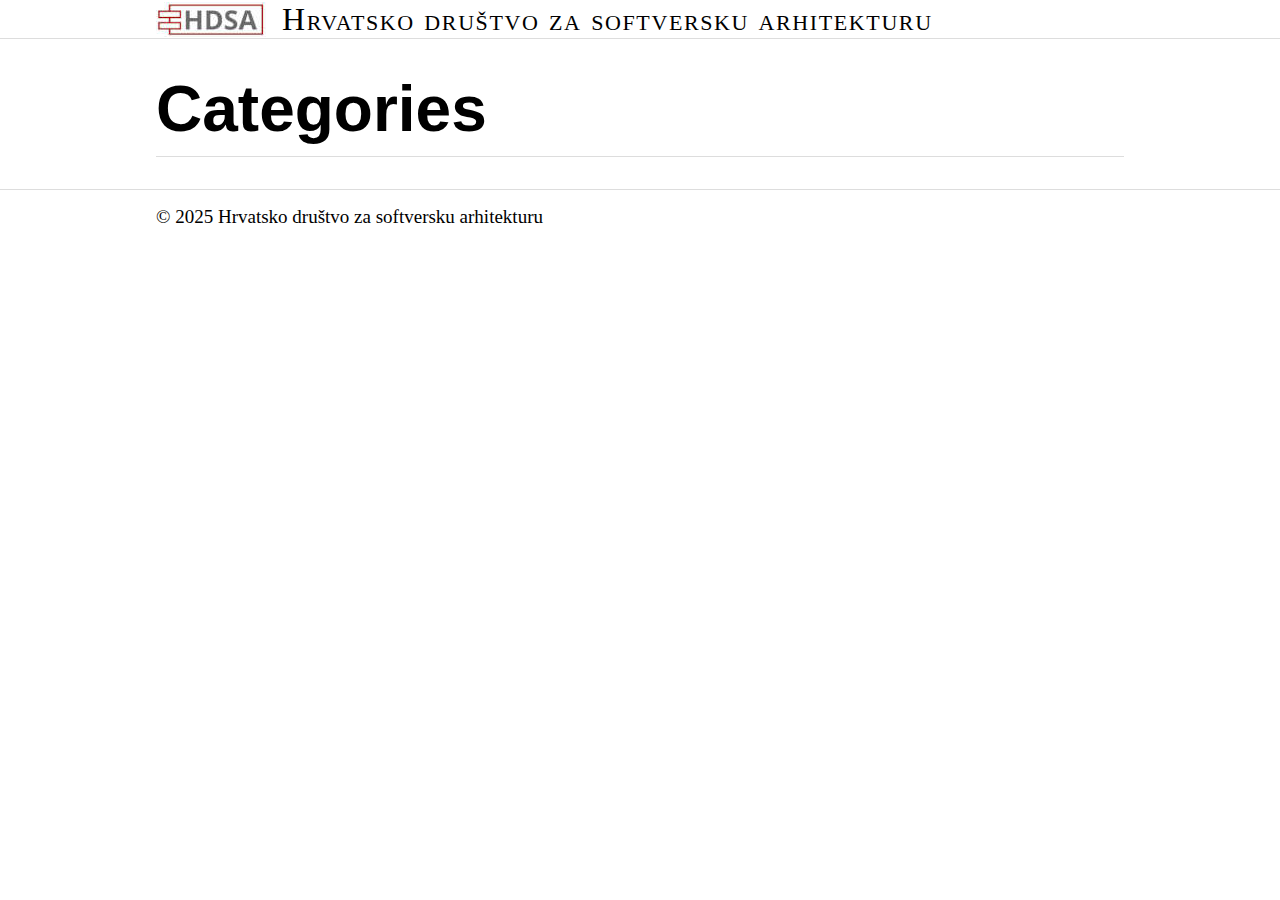
<file: categories/index.html>
<!doctype html>
<html lang="hr">
<head>
  <meta charset="utf-8" />
  <meta name="viewport" content="width=device-width, initial-scale=1" />
  <title>Categories | Hrvatsko društvo za softversku arhitekturu</title>
  <link rel="stylesheet" href="/css/style.css">
</head>
<body>
  <header>
  <div class="wrap header">
    <img src="/images/hdsa-logo.jpg" alt="Logo">
    <a class="site-name" href="https://softverska-arhitektura.github.io/">Hrvatsko društvo za softversku arhitekturu</a>
  </div>
</header>


  <main>
    
  <div class="wrap">
    <h1>Categories</h1>
    <ul>
      
    </ul>
  </div>

  </main>

  <footer>
  <div class="wrap">
    <p>© 2025 Hrvatsko društvo za softversku arhitekturu</p>
  </div>
</footer>

</body>
</html>
</file>
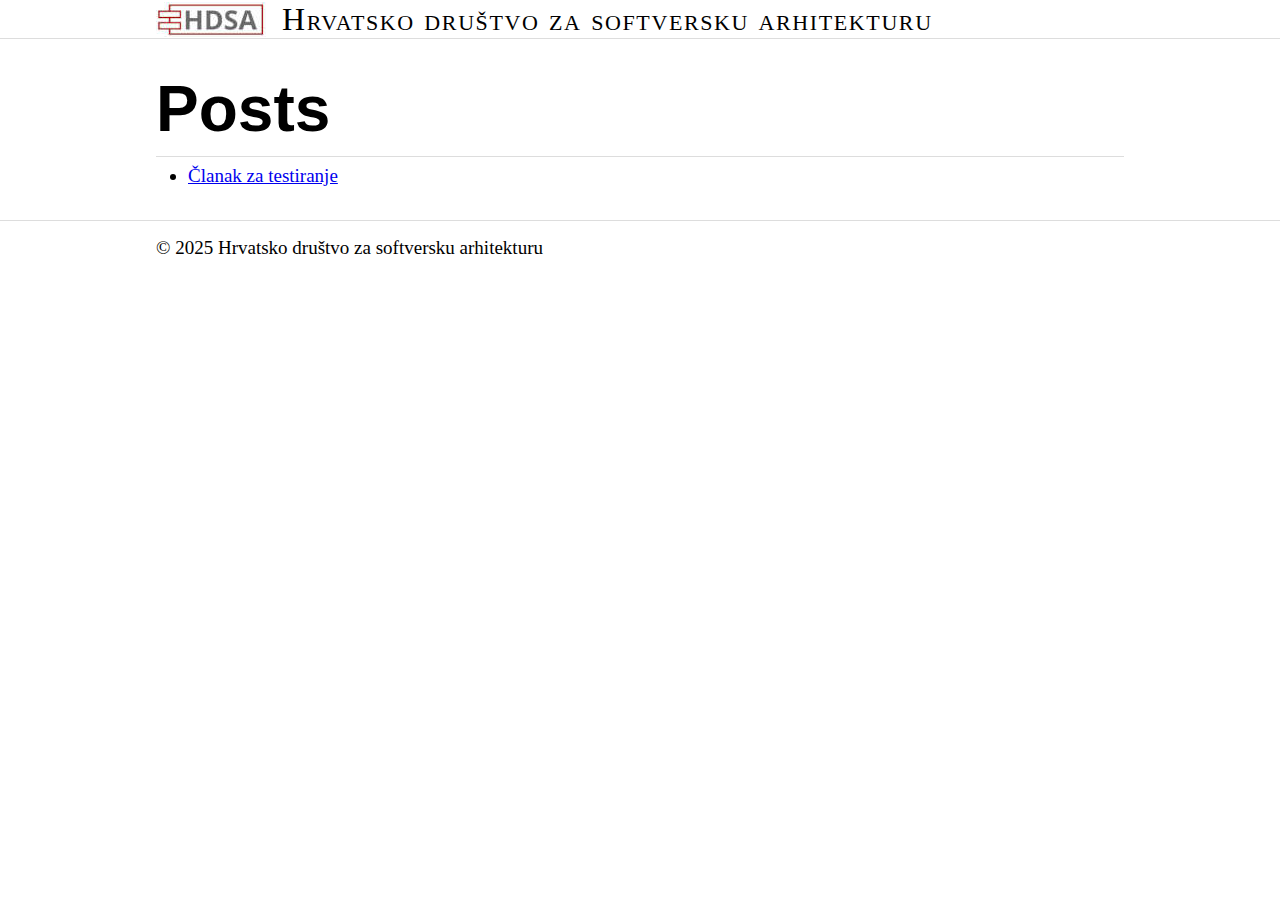
<file: posts/index.html>
<!doctype html>
<html lang="hr">
<head>
  <meta charset="utf-8" />
  <meta name="viewport" content="width=device-width, initial-scale=1" />
  <title>Posts | Hrvatsko društvo za softversku arhitekturu</title>
  <link rel="stylesheet" href="/css/style.css">
</head>
<body>
  <header>
  <div class="wrap header">
    <img src="/images/hdsa-logo.jpg" alt="Logo">
    <a class="site-name" href="https://softverska-arhitektura.github.io/">Hrvatsko društvo za softversku arhitekturu</a>
  </div>
</header>


  <main>
    
  <div class="wrap">
    <h1>Posts</h1>
    <ul>
      
        <li><a href="/posts/clanak-za-testiranje/">Članak za testiranje</a></li>
      
    </ul>
  </div>

  </main>

  <footer>
  <div class="wrap">
    <p>© 2025 Hrvatsko društvo za softversku arhitekturu</p>
  </div>
</footer>

</body>
</html>
</file>
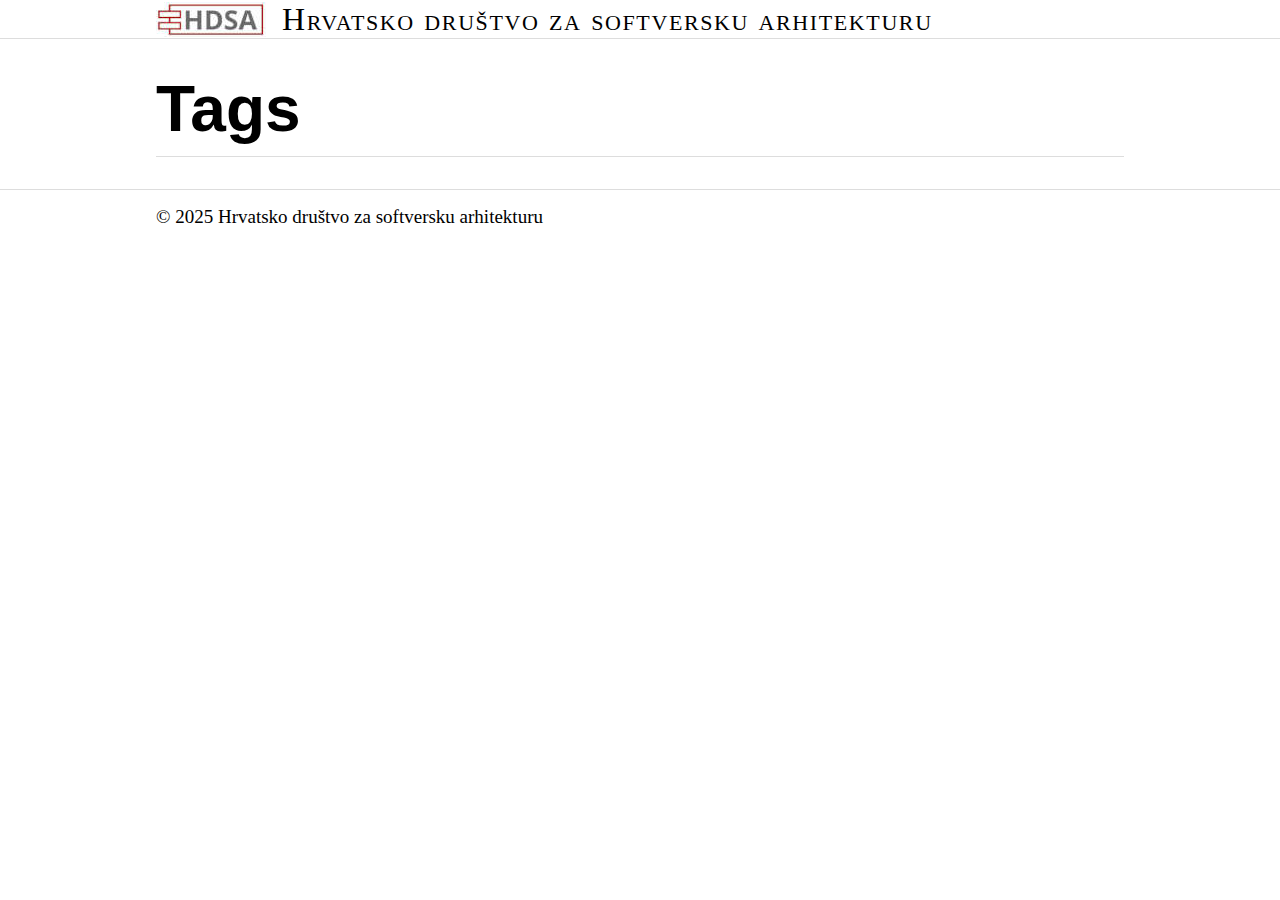
<file: tags/index.html>
<!doctype html>
<html lang="hr">
<head>
  <meta charset="utf-8" />
  <meta name="viewport" content="width=device-width, initial-scale=1" />
  <title>Tags | Hrvatsko društvo za softversku arhitekturu</title>
  <link rel="stylesheet" href="/css/style.css">
</head>
<body>
  <header>
  <div class="wrap header">
    <img src="/images/hdsa-logo.jpg" alt="Logo">
    <a class="site-name" href="https://softverska-arhitektura.github.io/">Hrvatsko društvo za softversku arhitekturu</a>
  </div>
</header>


  <main>
    
  <div class="wrap">
    <h1>Tags</h1>
    <ul>
      
    </ul>
  </div>

  </main>

  <footer>
  <div class="wrap">
    <p>© 2025 Hrvatsko društvo za softversku arhitekturu</p>
  </div>
</footer>

</body>
</html>
</file>
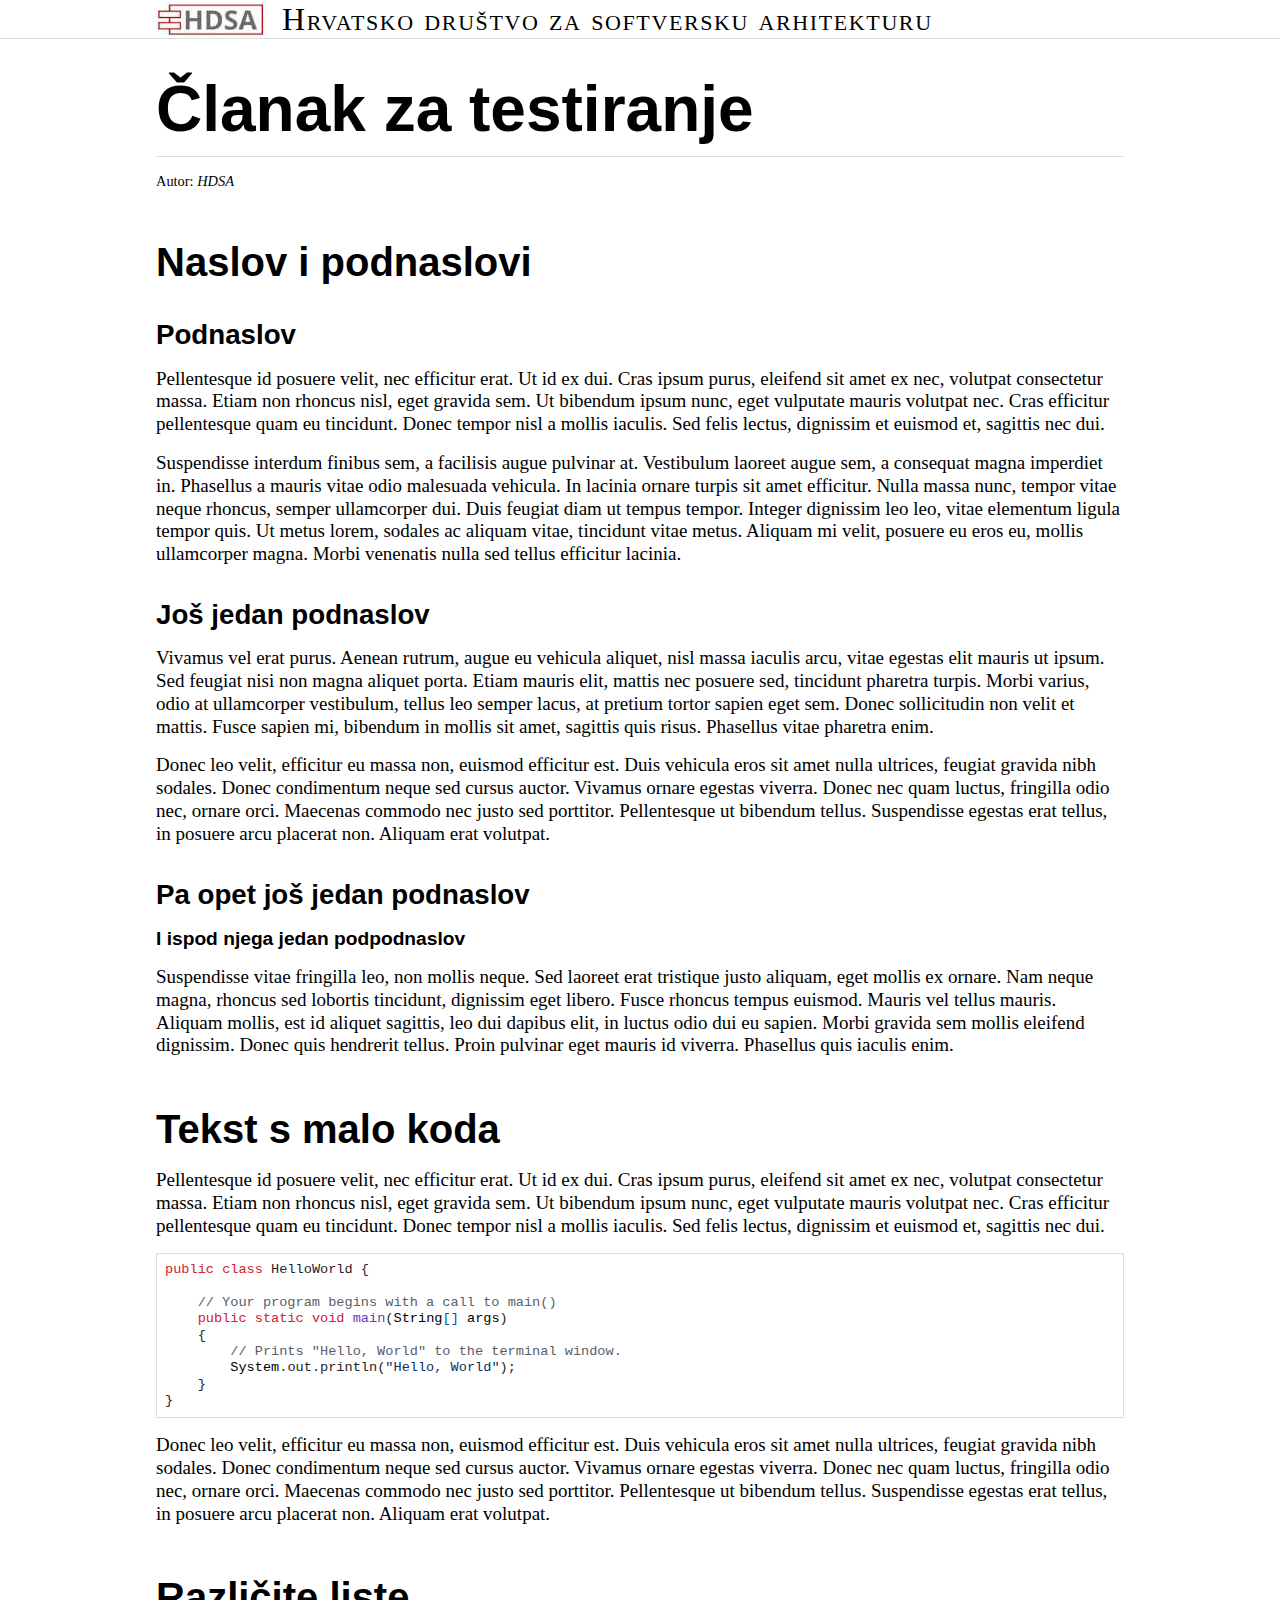
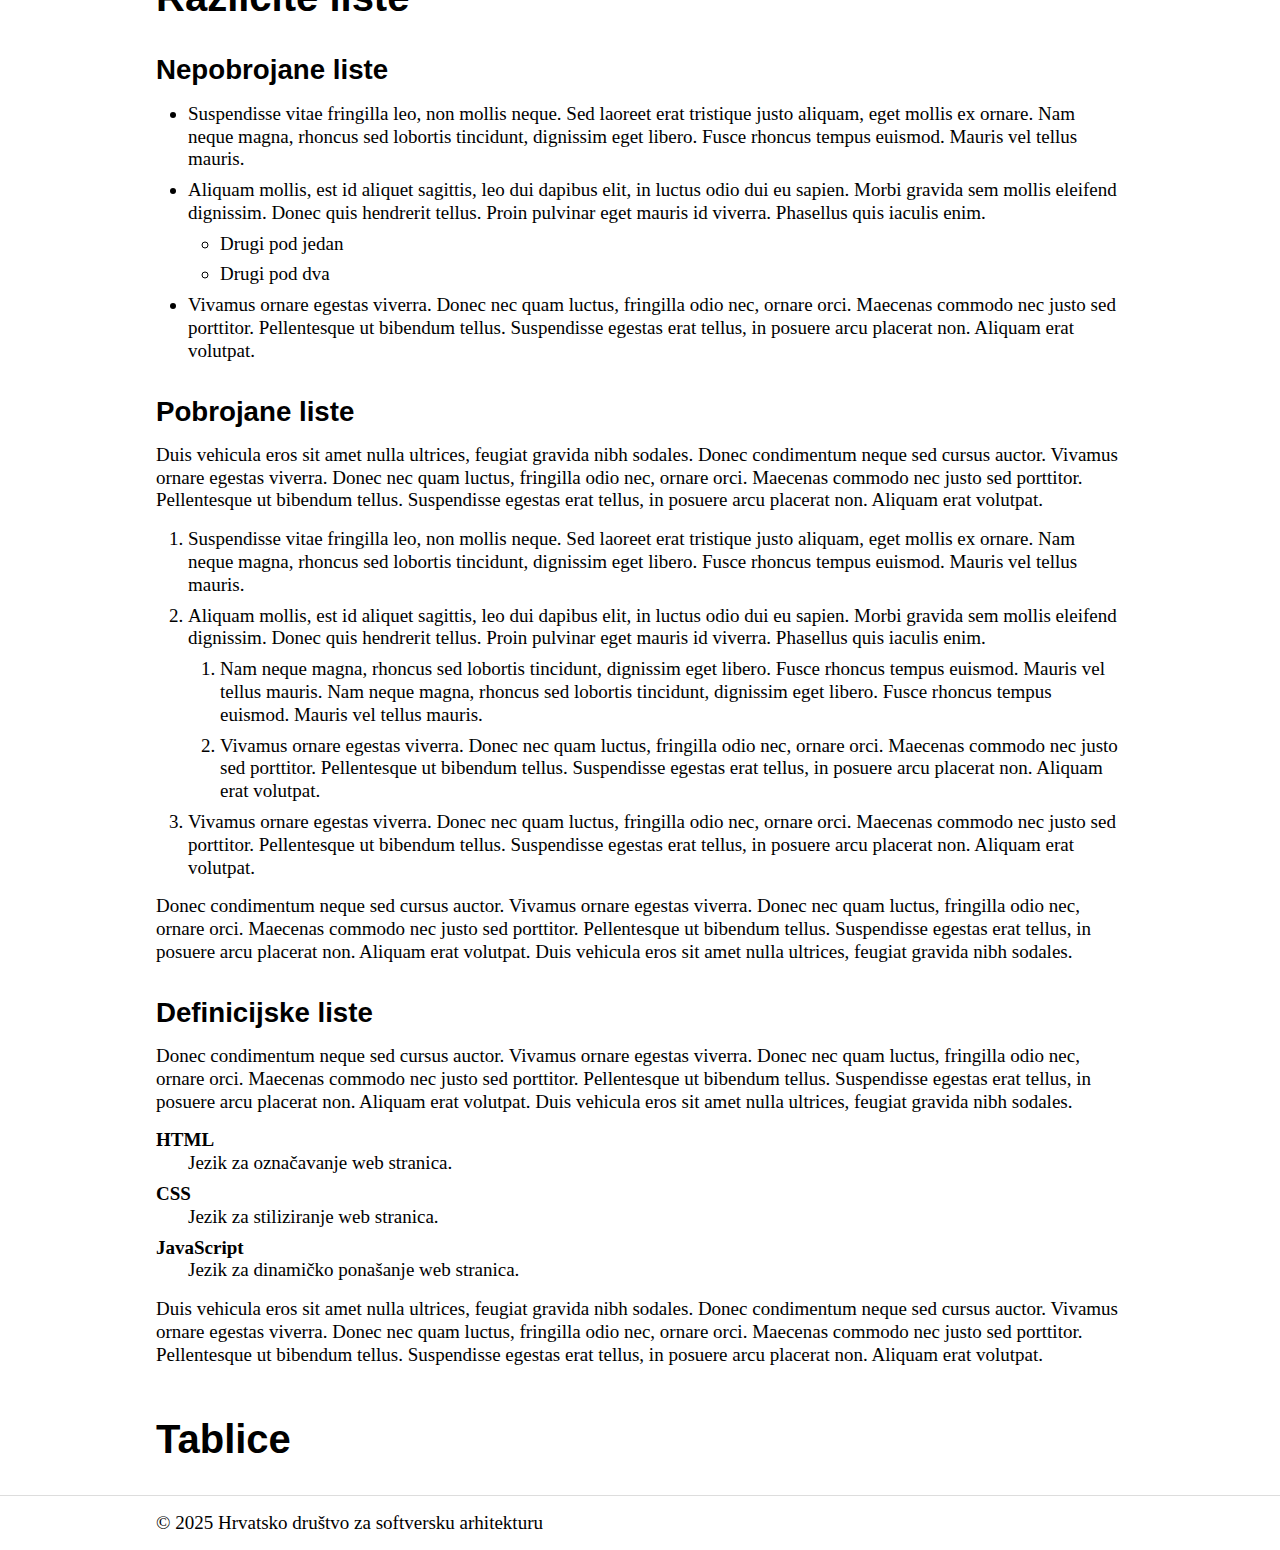
<file: posts/clanak-za-testiranje/index.html>
<!doctype html>
<html lang="hr">
<head>
  <meta charset="utf-8" />
  <meta name="viewport" content="width=device-width, initial-scale=1" />
  <title>Članak za testiranje | Hrvatsko društvo za softversku arhitekturu</title>
  <link rel="stylesheet" href="/css/style.css">
</head>
<body>
  <header>
  <div class="wrap header">
    <img src="/images/hdsa-logo.jpg" alt="Logo">
    <a class="site-name" href="https://softverska-arhitektura.github.io/">Hrvatsko društvo za softversku arhitekturu</a>
  </div>
</header>


  <main>
    
  <article>
    <h1>Članak za testiranje</h1>
    <p class="author">Autor: <em>HDSA</em></p>
    <div>
      <h2 id="naslov-i-podnaslovi">Naslov i podnaslovi</h2>
<h3 id="podnaslov">Podnaslov</h3>
<p>Pellentesque id posuere velit, nec efficitur erat. Ut id ex dui. Cras ipsum purus, eleifend sit amet ex nec, volutpat consectetur massa. Etiam non rhoncus nisl, eget gravida sem. Ut bibendum ipsum nunc, eget vulputate mauris volutpat nec. Cras efficitur pellentesque quam eu tincidunt. Donec tempor nisl a mollis iaculis. Sed felis lectus, dignissim et euismod et, sagittis nec dui.</p>
<p>Suspendisse interdum finibus sem, a facilisis augue pulvinar at. Vestibulum laoreet augue sem, a consequat magna imperdiet in. Phasellus a mauris vitae odio malesuada vehicula. In lacinia ornare turpis sit amet efficitur. Nulla massa nunc, tempor vitae neque rhoncus, semper ullamcorper dui. Duis feugiat diam ut tempus tempor. Integer dignissim leo leo, vitae elementum ligula tempor quis. Ut metus lorem, sodales ac aliquam vitae, tincidunt vitae metus. Aliquam mi velit, posuere eu eros eu, mollis ullamcorper magna. Morbi venenatis nulla sed tellus efficitur lacinia.</p>
<h3 id="još-jedan-podnaslov">Još jedan podnaslov</h3>
<p>Vivamus vel erat purus. Aenean rutrum, augue eu vehicula aliquet, nisl massa iaculis arcu, vitae egestas elit mauris ut ipsum. Sed feugiat nisi non magna aliquet porta. Etiam mauris elit, mattis nec posuere sed, tincidunt pharetra turpis. Morbi varius, odio at ullamcorper vestibulum, tellus leo semper lacus, at pretium tortor sapien eget sem. Donec sollicitudin non velit et mattis. Fusce sapien mi, bibendum in mollis sit amet, sagittis quis risus. Phasellus vitae pharetra enim.</p>
<p>Donec leo velit, efficitur eu massa non, euismod efficitur est. Duis vehicula eros sit amet nulla ultrices, feugiat gravida nibh sodales. Donec condimentum neque sed cursus auctor. Vivamus ornare egestas viverra. Donec nec quam luctus, fringilla odio nec, ornare orci. Maecenas commodo nec justo sed porttitor. Pellentesque ut bibendum tellus. Suspendisse egestas erat tellus, in posuere arcu placerat non. Aliquam erat volutpat.</p>
<h3 id="pa-opet-još-jedan-podnaslov">Pa opet još jedan podnaslov</h3>
<h4 id="i-ispod-njega-jedan-podpodnaslov">I ispod njega jedan podpodnaslov</h4>
<p>Suspendisse vitae fringilla leo, non mollis neque. Sed laoreet erat tristique justo aliquam, eget mollis ex ornare. Nam neque magna, rhoncus sed lobortis tincidunt, dignissim eget libero. Fusce rhoncus tempus euismod. Mauris vel tellus mauris. Aliquam mollis, est id aliquet sagittis, leo dui dapibus elit, in luctus odio dui eu sapien. Morbi gravida sem mollis eleifend dignissim. Donec quis hendrerit tellus. Proin pulvinar eget mauris id viverra. Phasellus quis iaculis enim.</p>
<h2 id="tekst-s-malo-koda">Tekst s malo koda</h2>
<p>Pellentesque id posuere velit, nec efficitur erat. Ut id ex dui. Cras ipsum purus, eleifend sit amet ex nec, volutpat consectetur massa. Etiam non rhoncus nisl, eget gravida sem. Ut bibendum ipsum nunc, eget vulputate mauris volutpat nec. Cras efficitur pellentesque quam eu tincidunt. Donec tempor nisl a mollis iaculis. Sed felis lectus, dignissim et euismod et, sagittis nec dui.</p>
<div class="highlight"><pre tabindex="0" style="background-color:#fff;-moz-tab-size:4;-o-tab-size:4;tab-size:4;"><code class="language-java" data-lang="java"><span style="display:flex;"><span><span style="color:#cf222e">public</span><span style="color:#fff"> </span><span style="color:#cf222e">class</span> <span style="color:#1f2328">HelloWorld</span><span style="color:#fff"> </span><span style="color:#1f2328">{</span><span style="color:#fff">
</span></span></span><span style="display:flex;"><span><span style="color:#fff">    
</span></span></span><span style="display:flex;"><span><span style="color:#fff">    </span><span style="color:#57606a">// Your program begins with a call to main()</span><span style="color:#fff">
</span></span></span><span style="display:flex;"><span><span style="color:#fff">    </span><span style="color:#cf222e">public</span><span style="color:#fff"> </span><span style="color:#cf222e">static</span><span style="color:#fff"> </span><span style="color:#cf222e">void</span><span style="color:#fff"> </span><span style="color:#6639ba">main</span><span style="color:#1f2328">(</span>String<span style="color:#0550ae">[]</span><span style="color:#fff"> </span>args<span style="color:#1f2328">)</span><span style="color:#fff">
</span></span></span><span style="display:flex;"><span><span style="color:#fff">    </span><span style="color:#1f2328">{</span><span style="color:#fff">
</span></span></span><span style="display:flex;"><span><span style="color:#fff">        </span><span style="color:#57606a">// Prints &#34;Hello, World&#34; to the terminal window.</span><span style="color:#fff">
</span></span></span><span style="display:flex;"><span><span style="color:#fff">        </span>System<span style="color:#1f2328">.</span><span style="color:#1f2328">out</span><span style="color:#1f2328">.</span><span style="color:#1f2328">println</span><span style="color:#1f2328">(</span><span style="color:#0a3069">&#34;Hello, World&#34;</span><span style="color:#1f2328">);</span><span style="color:#fff">
</span></span></span><span style="display:flex;"><span><span style="color:#fff">    </span><span style="color:#1f2328">}</span><span style="color:#fff">
</span></span></span><span style="display:flex;"><span><span style="color:#fff"></span><span style="color:#1f2328">}</span><span style="color:#fff">
</span></span></span></code></pre></div><p>Donec leo velit, efficitur eu massa non, euismod efficitur est. Duis vehicula eros sit amet nulla ultrices, feugiat gravida nibh sodales. Donec condimentum neque sed cursus auctor. Vivamus ornare egestas viverra. Donec nec quam luctus, fringilla odio nec, ornare orci. Maecenas commodo nec justo sed porttitor. Pellentesque ut bibendum tellus. Suspendisse egestas erat tellus, in posuere arcu placerat non. Aliquam erat volutpat.</p>
<h2 id="različite-liste">Različite liste</h2>
<h3 id="nepobrojane-liste">Nepobrojane liste</h3>
<ul>
<li>Suspendisse vitae fringilla leo, non mollis neque. Sed laoreet erat tristique justo aliquam, eget mollis ex ornare. Nam neque magna, rhoncus sed lobortis tincidunt, dignissim eget libero. Fusce rhoncus tempus euismod. Mauris vel tellus mauris.</li>
<li>Aliquam mollis, est id aliquet sagittis, leo dui dapibus elit, in luctus odio dui eu sapien. Morbi gravida sem mollis eleifend dignissim. Donec quis hendrerit tellus. Proin pulvinar eget mauris id viverra. Phasellus quis iaculis enim.
<ul>
<li>Drugi pod jedan</li>
<li>Drugi pod dva</li>
</ul>
</li>
<li>Vivamus ornare egestas viverra. Donec nec quam luctus, fringilla odio nec, ornare orci. Maecenas commodo nec justo sed porttitor. Pellentesque ut bibendum tellus. Suspendisse egestas erat tellus, in posuere arcu placerat non. Aliquam erat volutpat.</li>
</ul>
<h3 id="pobrojane-liste">Pobrojane liste</h3>
<p>Duis vehicula eros sit amet nulla ultrices, feugiat gravida nibh sodales. Donec condimentum neque sed cursus auctor. Vivamus ornare egestas viverra. Donec nec quam luctus, fringilla odio nec, ornare orci. Maecenas commodo nec justo sed porttitor. Pellentesque ut bibendum tellus. Suspendisse egestas erat tellus, in posuere arcu placerat non. Aliquam erat volutpat.</p>
<ol>
<li>Suspendisse vitae fringilla leo, non mollis neque. Sed laoreet erat tristique justo aliquam, eget mollis ex ornare. Nam neque magna, rhoncus sed lobortis tincidunt, dignissim eget libero. Fusce rhoncus tempus euismod. Mauris vel tellus mauris.</li>
<li>Aliquam mollis, est id aliquet sagittis, leo dui dapibus elit, in luctus odio dui eu sapien. Morbi gravida sem mollis eleifend dignissim. Donec quis hendrerit tellus. Proin pulvinar eget mauris id viverra. Phasellus quis iaculis enim.
<ol>
<li>Nam neque magna, rhoncus sed lobortis tincidunt, dignissim eget libero. Fusce rhoncus tempus euismod. Mauris vel tellus mauris. Nam neque magna, rhoncus sed lobortis tincidunt, dignissim eget libero. Fusce rhoncus tempus euismod. Mauris vel tellus mauris.</li>
<li>Vivamus ornare egestas viverra. Donec nec quam luctus, fringilla odio nec, ornare orci. Maecenas commodo nec justo sed porttitor. Pellentesque ut bibendum tellus. Suspendisse egestas erat tellus, in posuere arcu placerat non. Aliquam erat volutpat.</li>
</ol>
</li>
<li>Vivamus ornare egestas viverra. Donec nec quam luctus, fringilla odio nec, ornare orci. Maecenas commodo nec justo sed porttitor. Pellentesque ut bibendum tellus. Suspendisse egestas erat tellus, in posuere arcu placerat non. Aliquam erat volutpat.</li>
</ol>
<p>Donec condimentum neque sed cursus auctor. Vivamus ornare egestas viverra. Donec nec quam luctus, fringilla odio nec, ornare orci. Maecenas commodo nec justo sed porttitor. Pellentesque ut bibendum tellus. Suspendisse egestas erat tellus, in posuere arcu placerat non. Aliquam erat volutpat.
Duis vehicula eros sit amet nulla ultrices, feugiat gravida nibh sodales.</p>
<h3 id="definicijske-liste">Definicijske liste</h3>
<p>Donec condimentum neque sed cursus auctor. Vivamus ornare egestas viverra. Donec nec quam luctus, fringilla odio nec, ornare orci. Maecenas commodo nec justo sed porttitor. Pellentesque ut bibendum tellus. Suspendisse egestas erat tellus, in posuere arcu placerat non. Aliquam erat volutpat.
Duis vehicula eros sit amet nulla ultrices, feugiat gravida nibh sodales.</p>
<dl>
<dt>HTML</dt>
<dd>Jezik za označavanje web stranica.</dd>
<dt>CSS</dt>
<dd>Jezik za stiliziranje web stranica.</dd>
<dt>JavaScript</dt>
<dd>Jezik za dinamičko ponašanje web stranica.</dd>
</dl>
<p>Duis vehicula eros sit amet nulla ultrices, feugiat gravida nibh sodales. Donec condimentum neque sed cursus auctor. Vivamus ornare egestas viverra. Donec nec quam luctus, fringilla odio nec, ornare orci. Maecenas commodo nec justo sed porttitor. Pellentesque ut bibendum tellus. Suspendisse egestas erat tellus, in posuere arcu placerat non. Aliquam erat volutpat.</p>
<h2 id="tablice">Tablice</h2>

    </div>
  </article>

  </main>

  <footer>
  <div class="wrap">
    <p>© 2025 Hrvatsko društvo za softversku arhitekturu</p>
  </div>
</footer>

</body>
</html>
</file>
<file: css/style.css>
* {margin: 0; padding: 0; border: 0; box-sizing: border-box;}

body {font-family: serif; line-height: 1.2; font-size: 19px; }
header {border-bottom:1px solid #ddd;}
.header {display: flex; align-items: center;gap:1rem}
footer {border-top:1px solid #ddd; margin-top: 2rem;}
article, .wrap { max-width: 1000px; margin: 0 auto; padding: 0 1rem;}
pre {font-size: 0.85rem; padding: 0.5rem; border: 1px solid #ddd;}

.site-name {font-size: 2rem; text-decoration: none; font-variant: small-caps; color: #000; letter-spacing: 0.1rem;}
.author {font-size: 0.9rem;}

h1, h2, h3, h4 {font-weight: bold; font-family: sans-serif;}
h1 {font-size: 4rem;
    padding-bottom: 0.5rem; margin-top: 2rem; 
    border-bottom: 1px solid #ddd}
h2 {font-size: 2.5rem; 
    margin: 3rem 0 1rem 0;}
h3 {font-size: 1.73rem;
    margin: 2rem 0 1rem 0;}
h4 {font-size: 1.2rem;
    margin: 1rem 0;}

p {margin: 1rem 0;}

ul, ol {margin-left: 2rem;}
ul li, ol li {margin-top: 0.5rem;}
dt {font-weight: bold; margin-top: 0.5rem;}
dd {margin-left: 2rem;}
</file>
